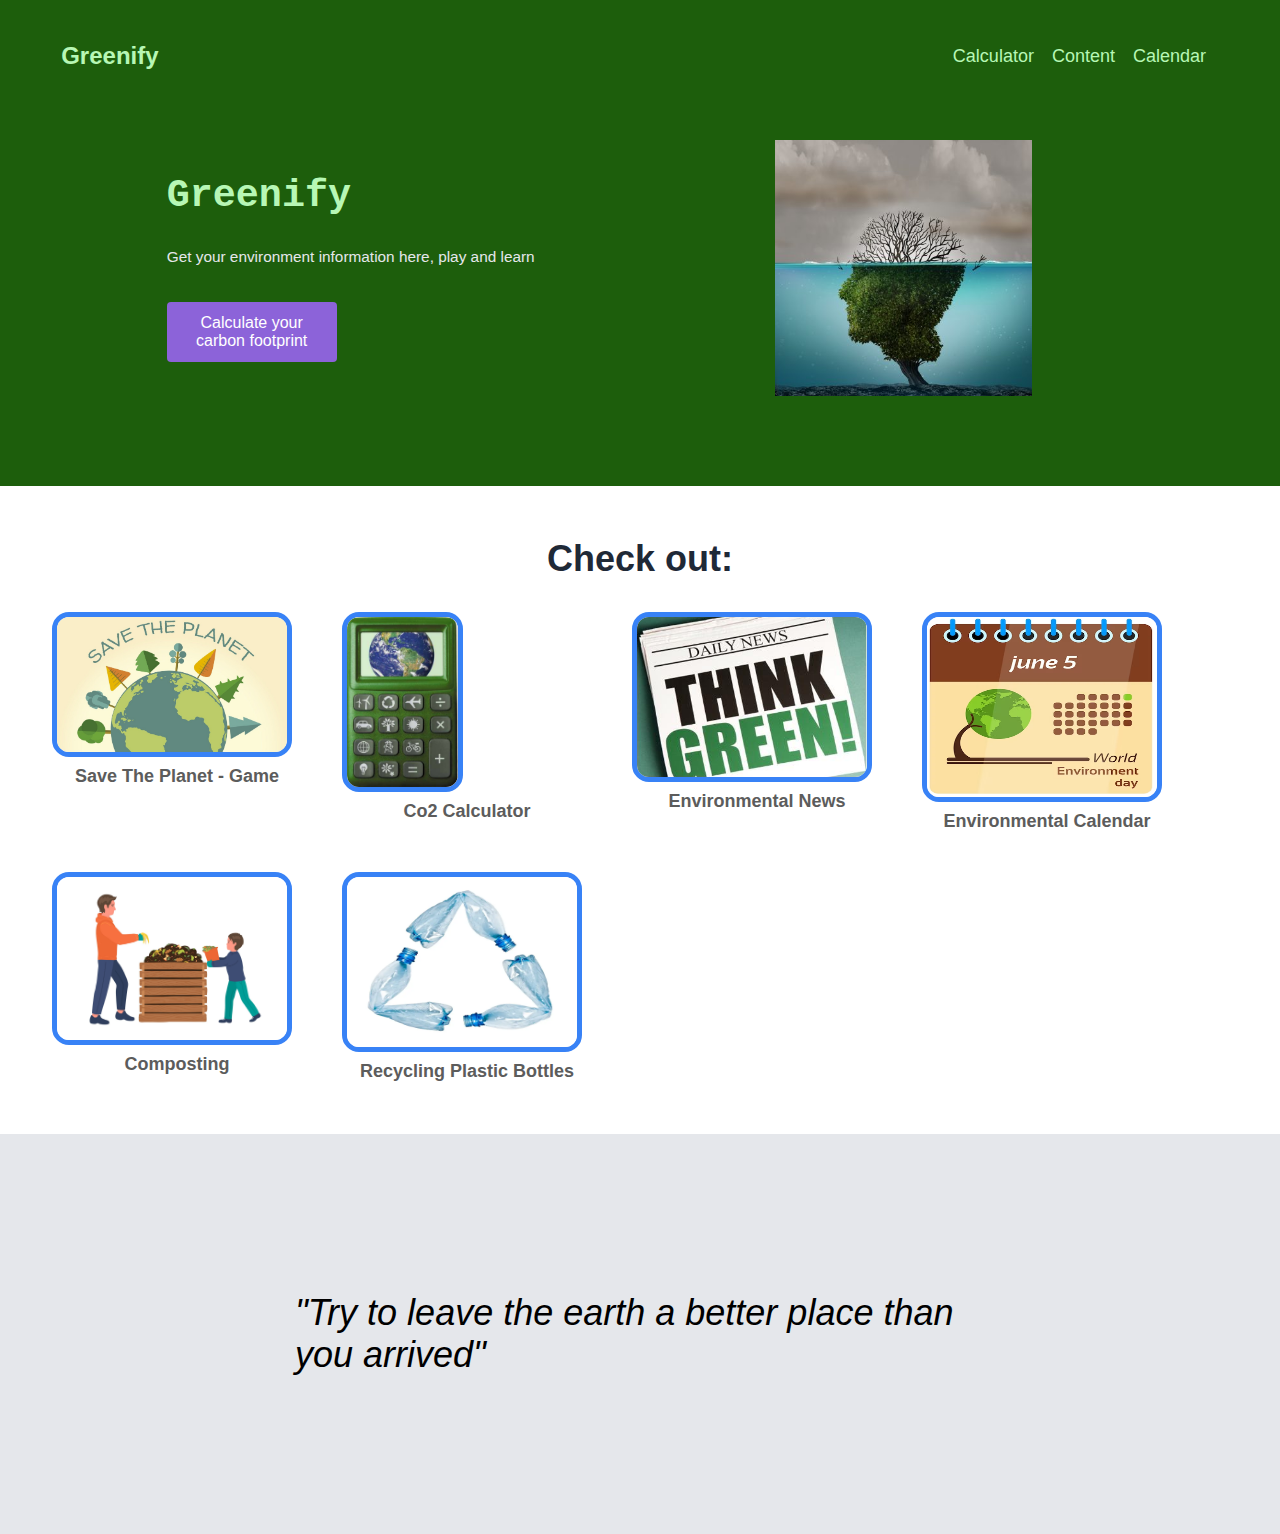
<file: index.html>
<!DOCTYPE html>
<html lang="en">
<head>
    <meta charset="UTF-8">
    <meta http-equiv="X-UA-Compatible" content="IE=edge">
    <meta name="viewport" content="width=device-width, initial-scale=1.0">
    <link rel="stylesheet" href="css/style.css">
    <link rel="stylesheet" href="css/calc.css">

    <title>Greenify</title>
</head>
<body>
    
    <div class="fullCont">
        <div class="navbar">
            <h2>Greenify</h2>
            <div class="tabsCont">
            <ul>
                <li><a href="calc.html">Calculator</a></li>
                <li><a href="#info"> Content</a></li>
                <li><a href="https://ituabsorbtech.com/calendar-environmental-days/"> Calendar</a></li>
            </ul>
            </div>
        </div>
        <div class="main">
            <div class="mainContent">
                <h1>Greenify</h1>
                <p>
                    Get your environment information here, play and learn
                </p>
                <a href="calc.html"><button class="mainSign">Calculate your carbon footprint</button></a>
            </div>
            <div class="heroImg">
                <img src="Images/head.jpg" alt="Healthy environment, healthy mind">
            </div>
        </div>
    </div>

    <div class="info">
        <h2>Check out:</h2>
        <div class="cardsCont">
            <div class="cardCont">
                <a href="game.html">
                <img src="Images/saveThePlanet.jpg" alt="Save The Planet">
                <p>Save The Planet - Game</p>
                </a>
            </div>

            <div id="calcImg" class="cardCont">
                <a href="calc.html">   
                    <img src="Images/calculator.png" id="newsImg" alt="Latest environment news">
                    <div><p>Co2 Calculator</p></div>
                </a>
            </div>

            <div class="cardCont">
                <a href="https://www.sciencedaily.com/news/top/environment/">   
                    <img src="Images/news.png" id="newsImg" alt="Latest environment news">
                    <div><p>Environmental News</p></div>
                </a>
            </div>

            <div class="cardCont">
                <a href="https://ituabsorbtech.com/calendar-environmental-days/">
                    <img id="calendarImg" src="Images/calendar.png" alt="Environmental Calendar"></a>
                    <p>Environmental Calendar</p>
                </a>
            </div>

            <div onclick="popupComposting()" class="cardCont">                     
                <img id="composting" src="Images/composting.jpg" alt="Composting"></a>
                <p>Composting</p>
            </div>
            <div class="cardCont">
                <a href="#">
                <img id="recyclePlastic" src="Images/recycle.webp" alt="Recycling Plastic"></a>
                <p>Recycling Plastic Bottles</p>
                </a>                       
            </div>

        </div>
    </div>
    <div class="quoteDiv">
        <blockquote>
            "Try to leave the earth a better place than you arrived"
        </blockquote>
    </div>

    <!-- <div class="ctaDiv">
        <div class="cta">
            <div class="ctaText">
                <h2>Call to action! It's time!</h2>
                <p>Sign up for our service by clicking that button over there!</p>
            </div>
    </div> -->

    <div id="popupInfoComp" class="popupInfo">
        <h1>Composting</h1>
        <button onclick="popdown()"> x</button>
        <p>
            Composting is a natural process of breaking down organic matter into nutrient-rich soil. Here are the basic steps for composting: <br>
<br>
Choose a location: Select a dry, shady spot for your compost pile or bin. Make sure it is easily accessible, and away from areas where it could become a nuisance to neighbors. <br>
<br>
Collect organic waste: Collect food scraps (fruits and vegetables, eggshells, coffee grounds), yard waste (grass clippings, leaves, small twigs), and other organic materials like shredded paper and cardboard. <br>
<br>
Build the pile: Start with a layer of twigs or other bulky materials at the bottom, and then add alternating layers of green and brown materials, making sure to moisten each layer as you go. Green materials are high in nitrogen, such as fruit and vegetable scraps and grass clippings. Brown materials are high in carbon, such as dried leaves and straw. <br>
<br>
Turn the pile: Use a garden fork or compost aerator to mix the materials in the pile. This helps to introduce oxygen and speed up the decomposition process. <br>
<br>
Add water: Keep the pile moist, but not too wet. A good rule of thumb is that it should feel like a damp sponge.<br>
<br>
Wait: Depending on the size of the pile and the conditions, it can take anywhere from a few weeks to several months for the compost to be ready. It should look dark and crumbly, with a pleasant earthy smell.<br>
<br>
Use the compost: Spread the compost in your garden beds or use it as a top dressing for your lawn.<br>
<br>
Remember to avoid adding meat, dairy, and oily foods to your compost pile, as these can attract pests and slow down the composting process. Also, avoid using weed seeds and diseased plants in your compost.<br>
        </p>
    </div>

    <script src="js/script.js"></script>
</body>
</html>
</file>
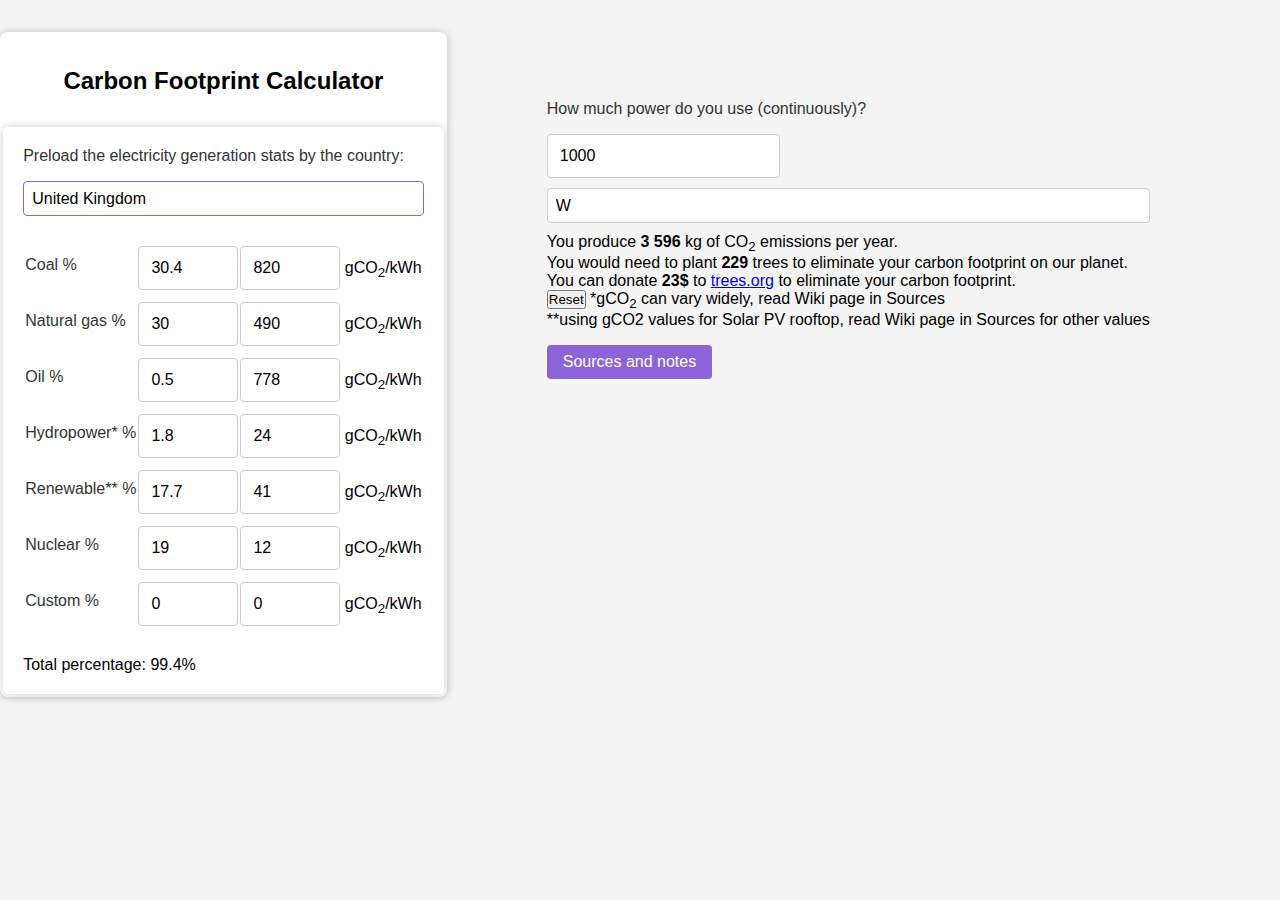
<file: calc.html>
<html lang="en">
<head>
    <meta charset="UTF-8">
    <meta http-equiv="X-UA-Compatible" content="IE=edge">
    <meta name="viewport" content="width=device-width, initial-scale=1.0">
    <link rel="stylesheet" href="css/calc.css">
    <title>Calculator</title>
</head>
<body>
    
    <div class="calcCont">
        <div class="carbonCalc">
            <div class="globalCalc">
                <h2>Carbon Footprint Calculator</h2>
                <form>
                <label for="countries">Preload the electricity generation stats by the country:</label>
                <select id="countries" onchange="CountrySelected()" autofocus>
            <option value="Albania">Albania</option>
            <option value="Algeria">Algeria</option>
            <option value="Angola">Angola</option>
            <option value="Argentina">Argentina</option>
            <option value="Armenia">Armenia</option>
            <option value="Australia">Australia</option>
            <option value="Austria">Austria</option>
            <option value="Azerbaijan">Azerbaijan</option>
            <option value="Bahrain">Bahrain</option>
            <option value="Bangladesh">Bangladesh</option>
            <option value="Belarus">Belarus</option>
            <option value="Belgium">Belgium</option>
            <option value="Benin">Benin</option>
            <option value="Bolivia">Bolivia</option>
            <option value="Bosnia and Herzegovina">Bosnia and Herzegovina</option>
            <option value="Botswana">Botswana</option>
            <option value="Brazil">Brazil</option>
            <option value="Brunei Darussalam">Brunei Darussalam</option>
            <option value="Bulgaria">Bulgaria</option>
            <option value="Cambodia">Cambodia</option>
            <option value="Cameroon">Cameroon</option>
            <option value="Canada">Canada</option>
            <option value="Chile">Chile</option>
            <option value="China">China</option>
            <option value="Hong Kong SAR, China">Hong Kong SAR, China</option>
            <option value="Colombia">Colombia</option>
            <option value="Congo, Dem. Rep.">Congo, Dem. Rep.</option>
            <option value="Congo, Rep.">Congo, Rep.</option>
            <option value="Costa Rica">Costa Rica</option>
            <option value="Cote d'Ivoire">Cote d'Ivoire</option>
            <option value="Croatia">Croatia</option>
            <option value="Cuba">Cuba</option>
            <option value="Curacao">Curacao</option>
            <option value="Cyprus">Cyprus</option>
            <option value="Czech Republic">Czech Republic</option>
            <option value="Denmark">Denmark</option>
            <option value="Dominican Republic">Dominican Republic</option>
            <option value="Ecuador">Ecuador</option>
            <option value="Egypt, Arab Rep.">Egypt, Arab Rep.</option>
            <option value="El Salvador">El Salvador</option>
            <option value="Eritrea">Eritrea</option>
            <option value="Estonia">Estonia</option>
            <option value="Ethiopia">Ethiopia</option>
            <option value="Finland">Finland</option>
            <option value="France">France</option>
            <option value="Gabon">Gabon</option>
            <option value="Georgia">Georgia</option>
            <option value="Germany">Germany</option>
            <option value="Ghana">Ghana</option>
            <option value="Greece">Greece</option>
            <option value="Guatemala">Guatemala</option>
            <option value="Haiti">Haiti</option>
            <option value="Honduras">Honduras</option>
            <option value="Hungary">Hungary</option>
            <option value="Iceland">Iceland</option>
            <option value="India">India</option>
            <option value="Indonesia">Indonesia</option>
            <option value="Iran, Islamic Rep.">Iran, Islamic Rep.</option>
            <option value="Iraq">Iraq</option>
            <option value="Ireland">Ireland</option>
            <option value="Israel">Israel</option>
            <option value="Italy">Italy</option>
            <option value="Jamaica">Jamaica</option>
            <option value="Japan">Japan</option>
            <option value="Jordan">Jordan</option>
            <option value="Kazakhstan">Kazakhstan</option>
            <option value="Kenya">Kenya</option>
            <option value="Korea, Dem. People’s Rep.">Korea, Dem. People’s Rep.</option>
            <option value="Korea, Rep.">Korea, Rep.</option>
            <option value="Kosovo">Kosovo</option>
            <option value="Kuwait">Kuwait</option>
            <option value="Kyrgyz Republic">Kyrgyz Republic</option>
            <option value="Latvia">Latvia</option>
            <option value="Lebanon">Lebanon</option>
            <option value="Libya">Libya</option>
            <option value="Lithuania">Lithuania</option>
            <option value="Luxembourg">Luxembourg</option>
            <option value="Macedonia, FYR">Macedonia, FYR</option>
            <option value="Malaysia">Malaysia</option>
            <option value="Malta">Malta</option>
            <option value="Mauritius">Mauritius</option>
            <option value="Mexico">Mexico</option>
            <option value="Moldova">Moldova</option>
            <option value="Mongolia">Mongolia</option>
            <option value="Montenegro">Montenegro</option>
            <option value="Morocco">Morocco</option>
            <option value="Mozambique">Mozambique</option>
            <option value="Myanmar">Myanmar</option>
            <option value="Namibia">Namibia</option>
            <option value="Nepal">Nepal</option>
            <option value="Netherlands">Netherlands</option>
            <option value="New Zealand">New Zealand</option>
            <option value="Nicaragua">Nicaragua</option>
            <option value="Niger">Niger</option>
            <option value="Nigeria">Nigeria</option>
            <option value="Norway">Norway</option>
            <option value="Oman">Oman</option>
            <option value="Pakistan">Pakistan</option>
            <option value="Panama">Panama</option>
            <option value="Paraguay">Paraguay</option>
            <option value="Peru">Peru</option>
            <option value="Philippines">Philippines</option>
            <option value="Poland">Poland</option>
            <option value="Portugal">Portugal</option>
            <option value="Qatar">Qatar</option>
            <option value="Romania">Romania</option>
            <option value="Russian Federation">Russian Federation</option>
            <option value="Saudi Arabia">Saudi Arabia</option>
            <option value="Senegal">Senegal</option>
            <option value="Serbia">Serbia</option>
            <option value="Singapore">Singapore</option>
            <option value="Slovak Republic">Slovak Republic</option>
            <option value="Slovenia">Slovenia</option>
            <option value="South Africa">South Africa</option>
            <option value="South Sudan">South Sudan</option>
            <option value="Spain">Spain</option>
            <option value="Sri Lanka">Sri Lanka</option>
            <option value="Sudan">Sudan</option>
            <option value="Suriname">Suriname</option>
            <option value="Sweden">Sweden</option>
            <option value="Switzerland">Switzerland</option>
            <option value="Syrian Arab Republic">Syrian Arab Republic</option>
            <option value="Tajikistan">Tajikistan</option>
            <option value="Tanzania">Tanzania</option>
            <option value="Thailand">Thailand</option>
            <option value="Togo">Togo</option>
            <option value="Trinidad and Tobago">Trinidad and Tobago</option>
            <option value="Tunisia">Tunisia</option>
            <option value="Turkey">Turkey</option>
            <option value="Turkmenistan">Turkmenistan</option>
            <option value="Ukraine">Ukraine</option>
            <option value="United Arab">United Arab</option>
            <option value="United Kingdom" selected>United Kingdom</option>
            <option value="United States">United States</option>
            <option value="Uruguay">Uruguay</option>
            <option value="Uzbekistan">Uzbekistan</option>
            <option value="Venezuela, RB">Venezuela, RB</option>
            <option value="Vietnam">Vietnam</option>
            <option value="Yemen, Rep.">Yemen, Rep.</option>
            <option value="Zambia">Zambia</option>
            <option value="Zimbabwe">Zimbabwe</option>
                </select>
                <br>
                <br>
                <table id="inputTable" class="inputTable">
                    <tr>
                        <td><label for="coal%">Coal %</label></td>
                        <td><input type="text" id="coal%" class="num" value="100" onkeyup="Calculate()"> </td>
                        <td><input type="text" id="coalCO" class="num" value="820" onkeyup="Calculate()"> gCO<sub>2</sub>/kWh</td>
                    </tr>
                    <tr>
                        <td><label for="gas%">Natural gas %</label></td>
                        <td><input type="text" id="gas%" class="num" value="0" onkeyup="Calculate()"> </td>
                        <td><input type="text" id="gasCO" class="num" value="490" onkeyup="Calculate()"> gCO<sub>2</sub>/kWh</td>
                    </tr>
                    <tr>
                        <td><label for="oil%">Oil %</label></td>
                        <td><input type="text" id="oil%" class="num" value="0" onkeyup="Calculate()"> </td>
                        <td><input type="text" id="oilCO" class="num" value="778" onkeyup="Calculate()"> gCO<sub>2</sub>/kWh</td>
                    </tr>
                    <tr>
                        <td><label for="hydro%">Hydropower* %</label></td>
                        <td><input type="text" id="hydro%" class="num" value="0" onkeyup="Calculate()"> </td>
                        <td><input type="text" id="hydroCO" class="num" value="24" onkeyup="Calculate()"> gCO<sub>2</sub>/kWh</td>
                    </tr>
                    <tr>
                        <td><label for="renew%">Renewable** %</label></td>
                        <td><input type="text" id="renew%" class="num" value="0" onkeyup="Calculate()"> </td>
                        <td><input type="text" id="renewCO" class="num" value="41" onkeyup="Calculate()"> gCO<sub>2</sub>/kWh</td>
                    </tr>
                    <tr>
                        <td><label for="nuclear%">Nuclear %</label></td>
                        <td><input type="text" id="nuclear%" class="num" value="0" onkeyup="Calculate()"> </td>
                        <td><input type="text" id="nuclearCO" class="num" value="12" onkeyup="Calculate()"> gCO<sub>2</sub>/kWh</td>
                    </tr>
                    <tr>
                        <td><label for="custom%">Custom %</label></td>
                        <td><input type="text" id="custom%" class="num" value="0" onkeyup="Calculate()"> </td>
                        <td><input type="text" id="customCO" class="num" value="0" onkeyup="Calculate()"> gCO<sub>2</sub>/kWh</td>
                    </tr>

                </table>
                <br>
                Total percentage: <span id="total%"></span>
                <br>
            </div>
        <div class="personalFootprint">
            <label for="power">How much power do you use (continuously)?</label>
            <input type="text" id="power" value="1000" class="power" onkeyup="Calculate()">
            <select id="powerUnit" onchange="Calculate()">
                <option value="1000" id="W" selected>W</option>
                <option value="1" id="kW">kW</option>
                <option value="0.001" id="MW">MW</option>
                <option value="0.000001" id="GW">GW</option>
                <option value="0.000000001" id="TW">TW</option>
            </select>
            <br>
            You produce <b><span id="kgCO2result"></span></b> kg of CO<sub>2</sub> emissions per year.
            <br>
            You would need to plant <b><span id="treesRequired"></span></b> trees to eliminate your carbon footprint on our
            planet.
            <br>
            You can donate <b><span id="priceRequired"></span>$</b> to <a href="https://trees.org">trees.org</a> to eliminate
            your carbon footprint.
        <br>
        <input type="reset">

    </form>
    *gCO<sub>2</sub> can vary widely, read Wiki page in Sources
    <br>
    **using gCO2 values for Solar PV rooftop, read Wiki page in Sources for other values
    <br>

    <button title="Click to show/hide content" type="button"
            onclick="if(document.getElementById('spoiler').style.display==='none') {document.getElementById('spoiler').style.display=''}else{document.getElementById('spoiler').style.display='none'}">
        Sources and notes
    </button>
    <div id="spoiler" style="display:none">
        <fieldset class="fieldSet">
            Electricity sources: <a href="http://wdi.worldbank.org/table/3.7">The World Bank statistics</a> (Data from 2015)
            <br>
            CO<sub>2</sub>/kWh values: Using median values from IPCC: Global warming potential of selected electricity
            sources (2014)
            <br>
            CO<sub>2</sub>/kWh values may differ a lot, especially when power plants use newest (better values), or older
            (worse values) technologies.
            Check the <a href="https://en.wikipedia.org/wiki/Life-cycle_greenhouse-gas_emissions_of_energy_sources">Wikipedia
            page</a> for Min/Max values.
            <br>
            This calculations assume that you use electricity proportionally from all power plants of your country.
            <br>
            If you know better where your electricity comes from (for example, you use your own solar power), edit the
            settings accordingly.
            <br>
            One tree can eliminate 15.7 kg of CO<sub>2</sub> per year. Source: <a href="https://www.tfaforms.com/4666774">https://www.tfaforms.com/4666774</a>
            <br>
        </fieldset>

    </div>
</div>

        <br>
        <!-- carbon calc div -->
        </div>
        <!-- calcCont div -->
    </div>
<script src="js/co2calc.js"></script>
</body>
</html>
</file>
<file: css/style.css>
body {
    margin: 0;
    padding: 0;
}

.fullCont {
    background-color: #1d5e0c;  
    flex-wrap: wrap;
}

.navbar {
    display: flex;
    justify-content: space-between;
    align-items: center;
    height: 50px;
    padding: 10px;
    margin-bottom: 0px;
    flex-wrap: wrap;
}
.navbar h2 {
    color: rgb(183, 247, 181);
    font-size: 24px;
    font-weight: bold;
    /* margin-left: 180px; */
    margin-left: 4vw;
    font-family: Arial, Helvetica, sans-serif;
}
.tabsCont {
    display: flex;
    margin-right: 5vw;
    justify-content: center;
    align-items: center;
    /* flex-wrap: wrap;
    gap: 10px; */
}

ul {
    margin: 0;
    padding: 0;
    display: flex;
    gap: 18px;
    list-style-type: none;
    height: 60px;
    /* background-color: #283342; */
    align-items: center;
    font-family: Arial, Helvetica, sans-serif;
}

.tabsCont a {
    text-decoration: none;
    font-size: 18px;
    color: rgb(183, 247, 181);
}

.main {
    display: flex;
    flex: 1 1 auto;
    /* height: 450px; */
    padding: 90px;
    padding-right: 0px;
    justify-content: space-evenly;
    align-items: center;
    gap: 8vw;
    overflow: hidden;
}

.main h1 {
    display: flex;
    font-family: monospace;
    font-size: 2.6vw;
    color: rgb(183, 247, 181);
    font-size: 3vw;
    font-weight: bolder;
    margin-bottom: 30px;
    flex: 0 2 auto;
}

.main p {
    display: flex;
    font-size: 1.2vw;
    color: #E5E7EB;
    font-family: Arial, Helvetica, sans-serif;
    flex: 0 2 auto;
    margin-bottom: 20px;
}

.main img {
    user-select: none;
    width: 60%;
}

.heroImg {
    display: flex;
    min-width: 117px;
    flex: 0.1 3 auto;
}

.mainContent {
    display: flex;
    max-width: 550px; 
    flex-direction: column;
    flex: 0.1 3 400px;
}

.popupInfo {
    background-color: #15366bf7;
    border: 4px solid #0c76b4;
    border-radius: 10%;
    position: absolute;
    height: 730px;
    width: 690px;
    margin-top: -155vh;
    margin-left: 30vw;
    display: none;
  }

  .popupInfo h1 {  
    color: rgb(183, 247, 181);
    margin-top: 20px;
    margin-bottom: 30px;
  }

.popupInfo p {
    font-family: Georgia, 'Times New Roman', Times, serif;
    font-size: 16px;
    text-shadow: 1px 1px 2px rgba(0, 0, 0, 0.7);
    color: rgb(183, 247, 181); 
    letter-spacing: 0.8px;
    font-weight: bold;
}

.popupInfo button {
    position: absolute;
    top: 0;
    right: 0;
    margin-right: 30px;
    margin-top: 25px;
    border-radius: 50%;
    height: 40px;
    width: 40px;
  }

button {
    display: flex;
    justify-content: center;
    align-items: center;
    flex-shrink: 10;
    height: 60px;
    width: 170px;
    border-radius: 10px;
    background-color: #3882F6;
    border-style: none;
    color: white;
    font-size: 20px;
}

.info {
    display: flex;
    flex-direction: column;
    background-color: white;   
    justify-content: center;
    align-items: center;
    /* height: 530px;     */
    padding: 52px;
}

.info h2 {
    font-size: 36px;
    color: #1F2937;
    font-family: Arial, Helvetica, sans-serif;
    margin-top: 0px;
}

.cardsCont {
    display: flex;
    flex-direction: row;
    flex-wrap: wrap;
    /* height: 400px; */
    /* max-width: 1000px; */
    gap: 40px;
}

.cardCont {
    flex: 1  1 auto;
    max-width: 250px;
}

#calcImg  img {
    height: 180px;
    width: auto;
}

#calendarImg {
    height: 190px;
}

#newsImg {
    height: 170px;
}

#recyclePlastic {
    height: 180px;
}

.cardCont p {
    margin-top: 5px;
    display: flex;
    align-items: center;
    justify-content: center;
    font-family: Arial, Helvetica, sans-serif;
    font-size:18px;
    color: rgb(92, 92, 92);
    font-weight: bold;
}

.cardCont img{
    width: 96%;
    /* aspect-ratio: 1; */
    border: 5px solid #3882F6;
    border-radius: 17px;
}

.quoteDiv {
    display: flex;
    justify-content: center;
    align-items: center;
    flex-wrap: wrap;
    background-color: #E5E7EB;
    height: 400px;
}

a {
    text-decoration: none;
}

blockquote {
    display: flex;
    justify-content: center;
    align-items: center;
    flex-wrap: wrap;
    font-size: 36px;
    font-style: italic;
    /* font-family: Verdana, Geneva, Tahoma, sans-serif; */
    font-family: 'Segoe UI', Tahoma, Geneva, Verdana, sans-serif;
    height: 260px;
    width: 690px;
}

/* .ctaDiv {
    display: flex;
    justify-content: center;
    align-items: center;
    flex-wrap: wrap;
    background-color: white;
    height: 360px;
}

.cta {
    display: flex;
    align-items: center;
    justify-content: space-around;
    flex-wrap: wrap;
    font-family: Arial, Helvetica, sans-serif;
    background-color: #3882F6;
    flex: 0.1 1 1030px;
    height: 170px;
    border-radius: 12px;
}

.ctaText {
    display: flex;
    flex-wrap: wrap;
    color: white;
    flex-direction: column;
}

.ctaText h2 {
    margin-bottom: 0;
} */

/* .ctaText p {
    color: rgb(255, 255, 255);
    margin-top: 7px;
} */
</file>
<file: css/calc.css>
/* Global styles */

body {
	font-family: Arial, sans-serif;
	background-color: #f2f2f2;
  }
  
  h1 {
	text-align: center;
	color: #333333;
  }
  
  form {
	max-width: 500px;
	margin: 0 auto;
	background-color: #ffffff;
	padding: 20px;
	border-radius: 5px;
	box-shadow: 0 0 10px rgba(0,0,0,0.2);
  }
  
  label {
	display: block;
	margin-bottom: 10px;
	color: #333333;
  }
  
  input[type=text], select, textarea {
	/* width: 100%; */
	padding: 12px;
	border: 1px solid #ccc;
	border-radius: 4px;
	box-sizing: border-box;
	margin-bottom: 10px;
	font-size: 16px;
  }
  
  input[type=submit] {
	background-color: #4CAF50;
	color: white;
	padding: 12px 20px;
	border: none;
	border-radius: 4px;
	cursor: pointer;
	font-size: 16px;
  }
  
  input[type=submit]:hover {
	background-color: #45a049;
  }

* {
	margin: 0;
	padding: 0;
	box-sizing: border-box;
	font-family: Arial, sans-serif;
  }
  
  body {
	background-color: #f4f4f4;
  }
  
  h2 {
	text-align: center;
	margin-top: 2rem;
	margin-bottom: 2rem;
  }
  
  .calcCont {
    display: flex;
}

  .num
  {
	  width: 100px;
  }

  /* Styles for the carbon footprint calculator form */
  .globalCalc {
	float: left;
	/* width: 90%; */
	max-width: 700px;
	margin: 2rem auto;
	background-color: #fff;
	padding: 0.2rem;
	border-radius: 0.5rem;
	box-shadow: 0 0 10px rgba(0, 0, 0, 0.2);
  }
  
  label {
	display: block;
	margin-bottom: 1rem;
  }
  
  select {
	width: 100%;
	padding: 0.5rem;
	font-size: 1rem;
	border: 1px solid #ccc;
	border-radius: 0.25rem;
	background-color: #fff;
	appearance: none;
  }
  
.personalFootprint {
	float: right;
	margin: 100px;
}

  select:focus {
	outline: none;
	border-color: #8c63d9;
  }
  
  button {
	margin-top: 1rem;
	padding: 0.5rem 1rem;
	background-color: #8c63d9;
	color: #fff;
	border: none;
	border-radius: 0.25rem;
	font-size: 1rem;
	cursor: pointer;
  }
  
  button:hover {
	background-color: #6f3db2;
  }
  











/* here ends ChatGPT Style */






/* html
{
font-family: Source Sans Pro, sans serif;
}

.power
{
	width: 7ch;
	text-align: right;
}

.fieldSet
{
	display:inline-block;
}

table
{
	border: 2px solid black;
}

th,td
{
	border-bottom: 1px solid #DDD;
}

tr:hover
{
	background-color: #B58F8F !important;
}

tr:nth-child(even) 
{
	background-color: #F2F2F2;
}

select 
{
    width: 20ch;
    padding: 4px 10px;
    border: none;
    border-radius: 4px;
    background-color: #f1f1f1;
}

input
{
    border: 1px solid black;
    border-radius: 4px;
	padding: 3px;
}

.carbonCalc {
	width: 550px;
} */
</file>
